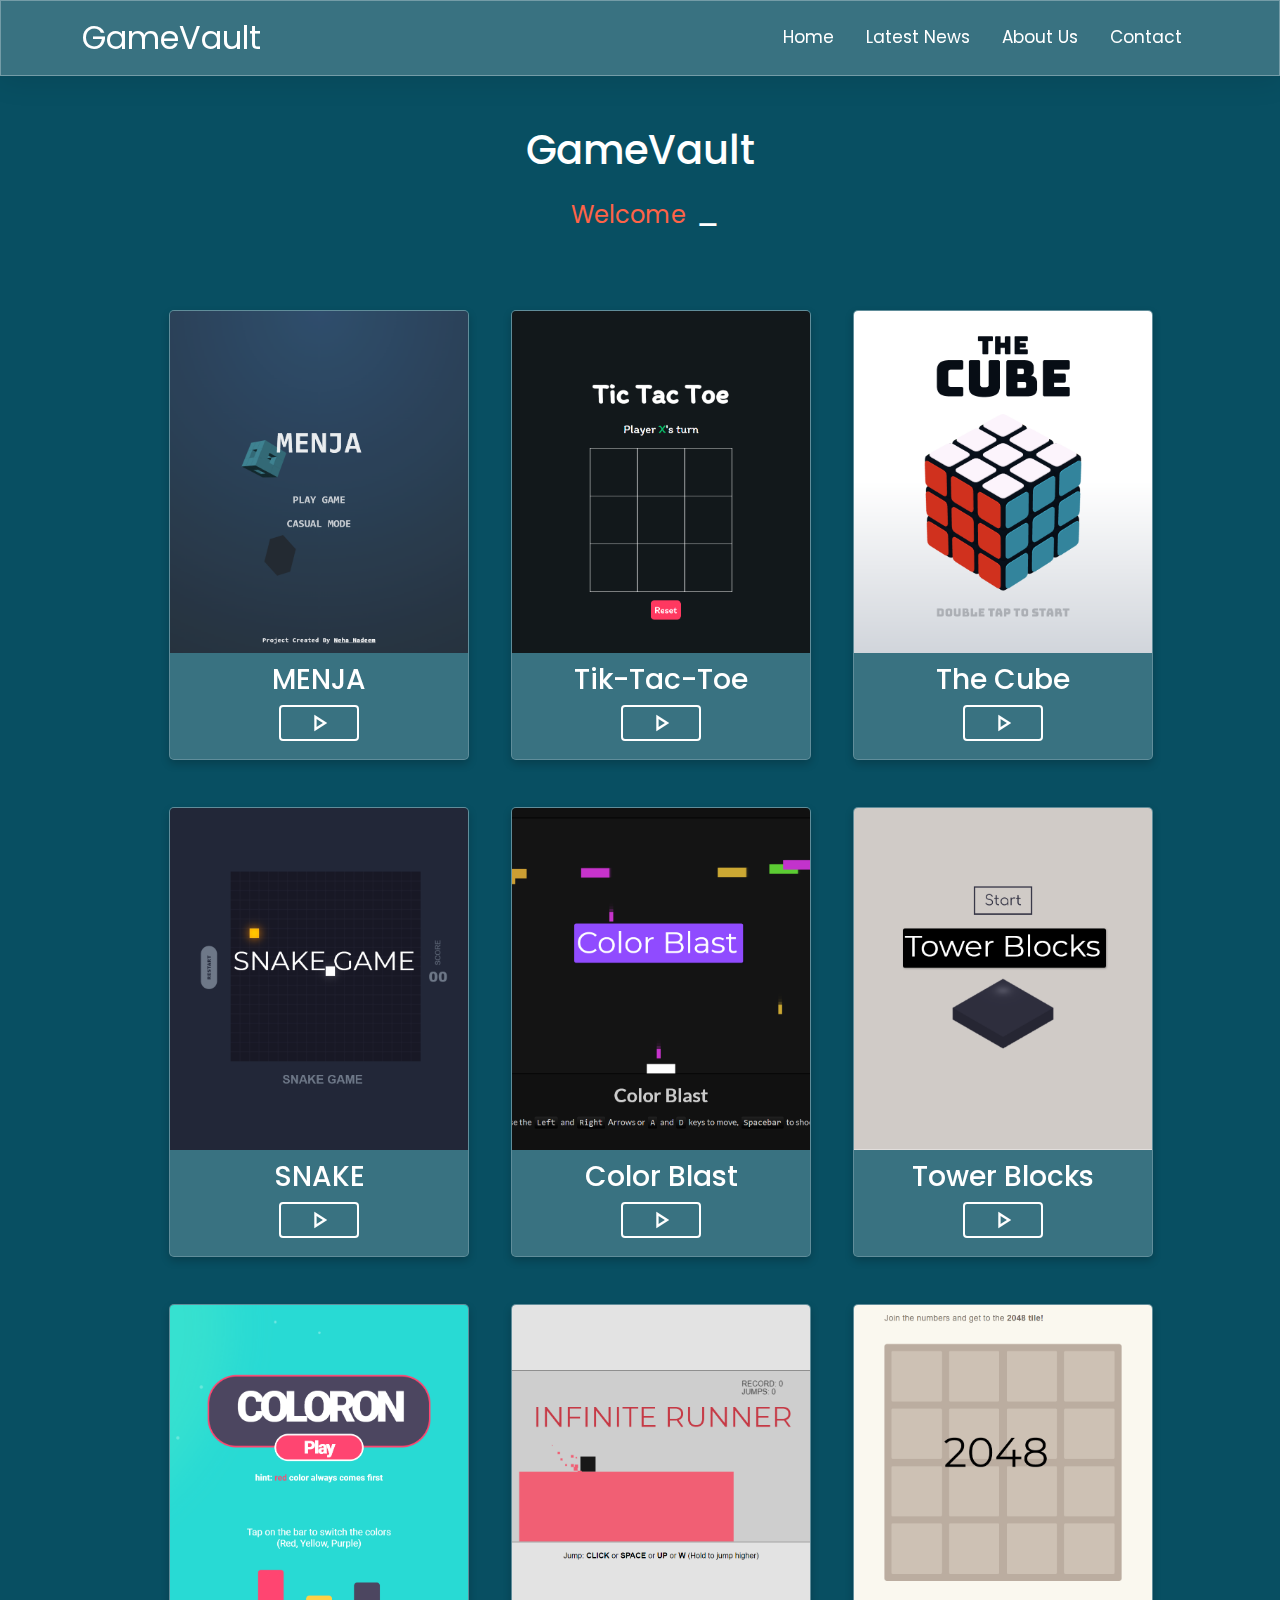
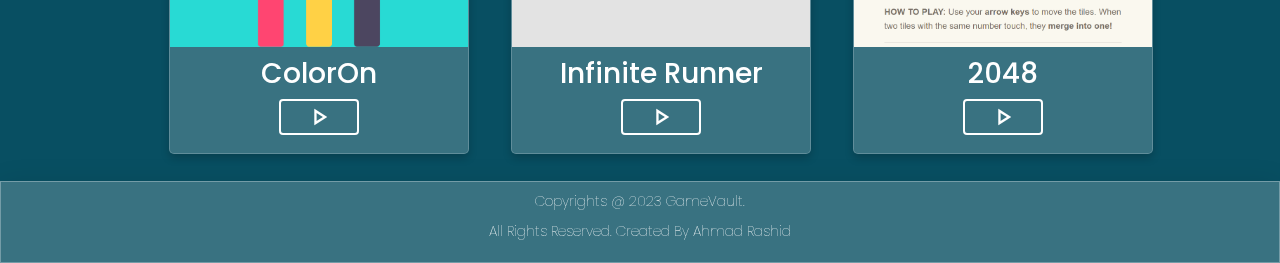
<file: index.html>
<!DOCTYPE html>
<html>

<head>
    <meta charset="UTF-8">
    <meta http-equiv="X-UA-Compatible" content="IE=edge">
    <meta name="viewport" content="width=device-width, initial-scale=1.0">
    <link href="https://cdn.jsdelivr.net/npm/bootstrap@5.2.3/dist/css/bootstrap.min.css" rel="stylesheet"
        type="text/css" />
    <script src="https://cdn.jsdelivr.net/npm/bootstrap@5.2.3/dist/js/bootstrap.min.js"
        integrity="sha384-cuYeSxntonz0PPNlHhBs68uyIAVpIIOZZ5JqeqvYYIcEL727kskC66kF92t6Xl2V"
        crossorigin="anonymous"></script>
    <link rel="stylesheet"
        href="https://fonts.googleapis.com/css2?family=Material+Symbols+Outlined:opsz,wght,FILL,GRAD@20..48,100..700,0..1,-50..200" />
    <link rel="stylesheet" href="index.css" type="text/css" />
    <link href="https://fonts.googleapis.com/css?family=Nunito:400,600,700,800&display=swap" rel="stylesheet">
    <script src="https://code.jquery.com/jquery-3.2.1.slim.min.js"
        integrity="sha384-KJ3o2DKtIkvYIK3UENzmM7KCkRr/rE9/Qpg6aAZGJwFDMVNA/GpGFF93hXpG5KkN"
        crossorigin="anonymous"></script>
    <script src="https://cdn.jsdelivr.net/npm/popper.js@1.12.9/dist/umd/popper.min.js"
        integrity="sha384-ApNbgh9B+Y1QKtv3Rn7W3mgPxhU9K/ScQsAP7hUibX39j7fakFPskvXusvfa0b4Q"
        crossorigin="anonymous"></script>
    <script src="https://cdn.jsdelivr.net/npm/bootstrap@4.0.0/dist/js/bootstrap.min.js"
        integrity="sha384-JZR6Spejh4U02d8jOt6vLEHfe/JQGiRRSQQxSfFWpi1MquVdAyjUar5+76PVCmYl"
        crossorigin="anonymous"></script>
    <title>GameVault</title>

    <!-- Styling -->

    <style>
        .nav-link:hover {
            text-shadow: 0 8px 10px #4af6ff, 0 0 20px #ffffff, 0 6px 30px #2f7f85, 0 0 40px #61b8befa, 0 0 50px #4ec8d3;


        }
    </style>
</head>

<body>

    <!-- Navbar -->

    <nav class="navbar navbar-expand-md navbar-dark" style="background: rgba(255, 255, 255, 0.2);
    box-shadow: 0 4px 30px rgba(0, 0, 0, 0.1);
    backdrop-filter: blur(5px);
    -webkit-backdrop-filter: blur(5px);
    border: 1px solid rgba(255, 255, 255, 0.3);">
        <div class="container">
            <a class="navbar-brand" href="#" style="color:#fff; font-size: 32px;">GameVault</a>
            <button class="navbar-toggler" type="button" data-toggle="collapse" data-target="#navbarNav"
                aria-controls="navbarNav" aria-expanded="false" aria-label="Toggle navigation">
                <span class="navbar-toggler-icon"></span>
            </button>
            <div class="collapse navbar-collapse" id="navbarNav">
                <ul class="navbar-nav ms-auto">
                    <li class="nav-item active">
                        <a class="nav-link mx-2" href="./index.html" style="color: #fff; font-size: 17px;">Home</a>
                    </li>
                    <li class="nav-item">
                        <a class="nav-link mx-2" href="./Latest News.html" style="color: #fff;font-size: 17px;">Latest
                            News</a>
                    </li>
                    <li class="nav-item">
                        <a class="nav-link mx-2" href="./About.html" style="color: #fff;font-size: 17px;">About Us</a>
                    </li>
                    <li class="nav-item">
                        <a class="nav-link mx-2" href="./Contact.html" style="color: #fff;font-size: 17px;">Contact</a>
                    </li>
                </ul>
            </div>
        </div>
    </nav>
    <!-- Navbar End -->
    <div class="container text-center">
        <div class="title">
            <h1 style="font-size: 2.5rem; margin-bottom: 1rem;">GameVault</h1>
            <div class='console-container' style="display: flex; justify-content: center;">
                <span id='text' style="font-size: 20px;"></span>
                <div class='console-underscore' id='console' style="font-size: 2rem;">&#95;</div>
            </div>
        </div>
        <!-- <div class="title text-center">
            <h1 style="font-size: 2.5rem; margin-bottom: 1rem;">GameVault</h1>
            <div class='console-container' style="display: flex; justify-content: center;">
                <span id='text' style="font-size: 20px;"></span>
                <div class='console-underscore' id='console' style="font-size: 2rem;">&#95;</div>
            </div>
        </div> -->
        <!-- <div class="game-library text-center align-items-center">
            <div class="row justify-content-center">
                <div class="col-md-4">
                    <div class="game-card action text-center">
                        <img src="./images/MENJA.png" alt="Game 1" />
                        <div class="game-info">
                            <h3>MENJA</h3>
                            <Link to="menja">
                            <button id="gbtn" class="material-symbols-outlined">
                                play_arrow
                            </button>
                            </Link>
                        </div>
                    </div>
                </div>

                <div class="col-md-4">
                    <div class="game-card action text-center">
                        <img src="./images/Tic-Tac-Toe.png" alt="Game 2" />
                        <div class="game-info">
                            <h3>Tik-Tac-Toe</h3>
                            <Link to="tictactoe">
                            <button id="gbtn" class="material-symbols-outlined">
                                play_arrow
                            </button>
                            </Link>
                        </div>
                    </div>
                </div>

                <div class="col-md-4">
                    <div class="game-card action text-center">
                        <img src="./images/cube.png" alt="Game 3" />
                        <div class="game-info">
                            <h3>The Cube</h3>
                            <Link to="thecube">
                            <button id="gbtn" class="material-symbols-outlined">
                                play_arrow
                            </button>
                            </Link>
                        </div>
                    </div>
                </div>
            </div>

            <div class="row justify-content-center">
                <div class="col-md-4">
                    <div class="game-card action text-center">
                        <img src="./images/Snake-Game.png" alt="Game 4" />
                        <div class="game-info">
                            <h3>SNAKE</h3>
                            <Link to="snake">
                            <button id="gbtn" class="material-symbols-outlined">
                                play_arrow
                            </button>
                            </Link>
                        </div>
                    </div>
                </div> -->
        <div class="game-library">
            <div class="row justify-content-center">
                <div class="col-sm-6 col-md-4 col-lg-3">
                    <div class="game-card action">
                        <img src="./images/MENJA.png" alt="Game 1" />
                        <div class="game-info">
                            <h3>MENJA</h3>

                            <button onclick="window.location.href='./menja/main.html'" id="gbtn"
                                class="material-symbols-outlined">
                                play_arrow
                            </button>

                        </div>
                    </div>
                </div>

                <div class="col-sm-6 col-md-4 col-lg-3">
                    <div class="game-card action">
                        <img src="./images/Tic-Tac-Toe.png" alt="Game 2" />
                        <div class="game-info">
                            <h3>Tik-Tac-Toe</h3>

                            <button onclick="window.location.href='./Tik-Tac-Toe/index.html'" id="gbtn"
                                class="material-symbols-outlined">
                                play_arrow
                            </button>

                        </div>
                    </div>
                </div>

                <div class="col-sm-6 col-md-4 col-lg-3">
                    <div class="game-card action">
                        <img src="./images/cube.png" alt="Game 3" />
                        <div class="game-info">
                            <h3>The Cube</h3>

                            <button onclick="window.location.href='./the-cube/index.html'" id="gbtn"
                                class="material-symbols-outlined">
                                play_arrow
                            </button>

                        </div>
                    </div>
                </div>
            </div>

            <div class="row justify-content-center">
                <div class="col-sm-6 col-md-4 col-lg-3">
                    <div class="game-card action">
                        <img src="./images/Snake-Game.png" alt="Game 4" />
                        <div class="game-info">
                            <h3>SNAKE</h3>

                            <button onclick="window.location.href='./Snake Game/main.html'" id="gbtn"
                                class="material-symbols-outlined">
                                play_arrow
                            </button>

                        </div>
                    </div>
                </div>

                <div class="col-sm-6 col-md-4 col-lg-3">
                    <div class="game-card action text-center">
                        <img src="./images/Color-Blast.png" alt="Game 5" />
                        <div class="game-info">
                            <h3>Color Blast</h3>
                            <button onclick="window.location.href='./Color Blast/main.html'" id="gbtn"
                                class="material-symbols-outlined">
                                play_arrow
                            </button>
                        </div>
                    </div>
                </div>

                <div class="col-sm-6 col-md-4 col-lg-3">
                    <div class="game-card action text-center">
                        <img src="./images/Tower-Blocks.png" alt="Game 6" />
                        <div class="game-info">
                            <h3>Tower Blocks</h3>

                            <button onclick="window.location.href='./Tower Blocks/index.html'" id="gbtn"
                                class="material-symbols-outlined">
                                play_arrow
                            </button>

                        </div>
                    </div>
                </div>
            </div>

            <div class="row justify-content-center">
                <div class="col-sm-6 col-md-4 col-lg-3">
                    <div class="game-card action">
                        <img src="./images/COLORON-GAME.png" alt="Game 7" />
                        <div class="game-info">
                            <h3>ColorOn</h3>
                            <button onclick="window.location.href='./Color-Game/index.html'" id="gbtn"
                                class="material-symbols-outlined">
                                play_arrow
                            </button>
                        </div>
                    </div>
                </div>

                <div class="col-sm-6 col-md-4 col-lg-3">
                    <div class="game-card action">
                        <img src="./images/Infinite-Runner-game.png" alt="Game 8" />
                        <div class="game-info">
                            <h3>Infinite Runner</h3>
                            <button onclick="window.location.href='./Infinite-Runner/index.html'" id="gbtn"
                                class="material-symbols-outlined">
                                play_arrow
                            </button>
                        </div>
                    </div>
                </div>

                <div class="col-sm-6 col-md-4 col-lg-3">
                    <div class="game-card action text-center">
                        <img src="./images/2048-game.png" alt="Game 1" />
                        <div class="game-info">
                            <h3>2048</h3>
                            <button onclick="window.location.href='./2048/index.html'" id="gbtn"
                                class="material-symbols-outlined">
                                play_arrow
                            </button>
                        </div>
                    </div>
                </div>
            </div>
        </div>
    </div>


    <!-- <div class="login-popup">
        <div class="box">
            <div class="img-area">
                <div class="img">
                </div>
                <h1>Your Logo</h1>
            </div>
            <div class="form">
                <div class="close">&times;</div>
                <h1>Log In</h1>
                <form>
                    <div class="form-group">
                        <input type="text" placeholder="Email" class="form-control">
                    </div>
                    <div class="form-group">
                        <input type="password" placeholder="Password" class="form-control">
                    </div>
                    <!-- <div class="form-group">
                         <label><input type="checkbox">
                             Remember Me
                         </label>
                     </div>
                    <button type="button" class="btn">Log In</button>
                </form>

            </div>
        </div>
    </div> -->

    <div class="login-popup">
        <div class="box">
            <div class="cont">
                <div id="close"><button style="padding: 10px 15px;color: #fff;font-size: 28px;">&times;</button></div>
                <div class="form sign-in">
                    <h2>Sign In</h2>
                    <form method="post" action="form.php">
                        <label>
                            <span>Email Address</span>
                            <input type="email" name="email" required>
                        </label>
                        <label>
                            <span>Password</span>
                            <input type="password" name="password" required>
                        </label>
                        <button class="submit" type="submit" name="sign-in" id="button" style="margin-top: 20px;">Sign
                            In</button>
                    </form>
                    <p class="forgot-pass">Forgot Password ?</p>

                    <div class="social-media">
                        <ul>
                            <li><img src="images/facebook.png"></li>
                            <li><img src="images/twitter.png"></li>
                            <li><img src="images/linkedin.png"></li>
                            <!-- <li><img src="images/instagram.png"></li> -->
                        </ul>
                    </div>
                </div>

                <div class="sub-cont">
                    <div class="img">
                        <div class="img-text m-up">
                            <h2>New here?</h2>
                            <p>Sign up to explore a vast collection of gaming experiences!</p>
                        </div>
                        <div class="img-text m-in">
                            <h2>One of us?</h2>
                            <p>If you already has an account, just sign in. We've missed you!</p>
                        </div>
                        <div class="img-btn">
                            <span class="m-up">Sign Up</span>
                            <span class="m-in">Sign In</span>
                        </div>
                    </div>
                    <div class="form sign-up">
                        <h2>Sign Up</h2>
                        <form action="form.php" method="post">
                            <label>
                                <span>Name</span>
                                <input type="text" name="name">
                            </label>
                            <label>
                                <span>Email</span>
                                <input type="email" name="email">
                            </label>
                            <label>
                                <span>Password</span>
                                <input type="password" name="password">
                            </label>
                            <label>
                                <span>Confirm Password</span>
                                <input type="password" name="confirm_password">
                            </label>
                            <button type="submit" class="submit" name="sign-up" id="button"
                                style="margin-top: 20px;">Sign Up Now</button>
                        </form>
                    </div>
                </div>
            </div>
        </div>
    </div>


    <!-- Footer  -->


    <div class="text-center" style="color:#fff; font-size: 14px ; background: rgba(255, 255, 255, 0.2);
        box-shadow: 0 4px 30px rgba(0, 0, 0, 0.1); backdrop-filter: blur(5px); -webkit-backdrop-filter: blur(5px);
        border: 1px solid rgba(255, 255, 255, 0.3); line-height:30px;font-weight:lighter">
        <p class="mt-1">Copyrights @ 2023 GameVault.<br /> All Rights Reserved. Created By Ahmad Rashid
        </p>
    </div>

    <!-- <div class="cont">
        <div class="form sign-in">
            <h2>Sign In</h2>
            <label>
                <span>Email Address</span>
                <input type="email" name="email">
            </label>
            <label>
                <span>Password</span>
                <input type="password" name="password">
            </label>
            <button class="submit" type="button">Sign In</button>
            <p class="forgot-pass">Forgot Password ?</p>

            <div class="social-media">
                <ul>
                    <li><img src="images/facebook.png"></li>
                    <li><img src="images/twitter.png"></li>
                    <li><img src="images/linkedin.png"></li>
                    <li><img src="images/instagram.png"></li>
                </ul>
            </div>
        </div>

        <div class="sub-cont">
            <div class="img">
                <div class="img-text m-up">
                    <h2>New here?</h2>
                    <p>Sign up and discover great amount of new opportunities!</p>
                </div>
                <div class="img-text m-in">
                    <h2>One of us?</h2>
                    <p>If you already has an account, just sign in. We've missed you!</p>
                </div>
                <div class="img-btn">
                    <span class="m-up">Sign Up</span>
                    <span class="m-in">Sign In</span>
                </div>
            </div>
            <div class="form sign-up">
                <h2>Sign Up</h2>
                <label>
                    <span>Name</span>
                    <input type="text">
                </label>
                <label>
                    <span>Email</span>
                    <input type="email">
                </label>
                <label>
                    <span>Password</span>
                    <input type="password">
                </label>
                <label>
                    <span>Confirm Password</span>
                    <input type="password">
                </label>
                <button type="button" class="submit">Sign Up Now</button>
            </div>
        </div>
    </div> -->



</body>


<script>

    // function([string1, string2],target id,[color1,color2])    
    consoleText(['Welcome To GameVault', 'Where Gamers Unite', 'Explore the Boundless World of Gaming.'], 'text', ['tomato', 'white', 'lightblue']);

    function consoleText(words, id, colors) {
        if (colors === undefined) colors = ['#fff'];
        var visible = true;
        var con = document.getElementById('console');
        var letterCount = 1;
        var x = 1;
        var waiting = false;
        var target = document.getElementById(id)
        target.setAttribute('style', 'color:' + colors[0])
        window.setInterval(function () {

            if (letterCount === 0 && waiting === false) {
                waiting = true;
                target.innerHTML = words[0].substring(0, letterCount)
                window.setTimeout(function () {
                    var usedColor = colors.shift();
                    colors.push(usedColor);
                    var usedWord = words.shift();
                    words.push(usedWord);
                    x = 1;
                    target.setAttribute('style', 'color:' + colors[0])
                    letterCount += x;
                    waiting = false;
                }, 1000)
            } else if (letterCount === words[0].length + 1 && waiting === false) {
                waiting = true;
                window.setTimeout(function () {
                    x = -1;
                    letterCount += x;
                    waiting = false;
                }, 1000)
            } else if (waiting === false) {
                target.innerHTML = words[0].substring(0, letterCount)
                letterCount += x;
            }
        }, 120)
        window.setInterval(function () {
            if (visible === true) {
                con.className = 'console-underscore hidden'
                visible = false;

            } else {
                con.className = 'console-underscore'

                visible = true;
            }
        }, 400)
    }


    // Form Code 

    const loginPopup = document.querySelector(".login-popup");
    const close = document.querySelector("#close");


    window.addEventListener("load", function () {

        showPopup();
        // setTimeout(function(){
        //   loginPopup.classList.add("show");
        // },5000)

    })

    function showPopup() {
        const timeLimit = 1 // seconds;
        let i = 0;
        const timer = setInterval(function () {
            i++;
            if (i == timeLimit) {
                clearInterval(timer);
                loginPopup.classList.add("show");
            }
            console.log(i)
        }, 1000);
    }


    close.addEventListener("click", function () {
        loginPopup.classList.remove("show");
    })

</script>

<script type="text/javascript" src="script.js"></script>

</html>
</file>
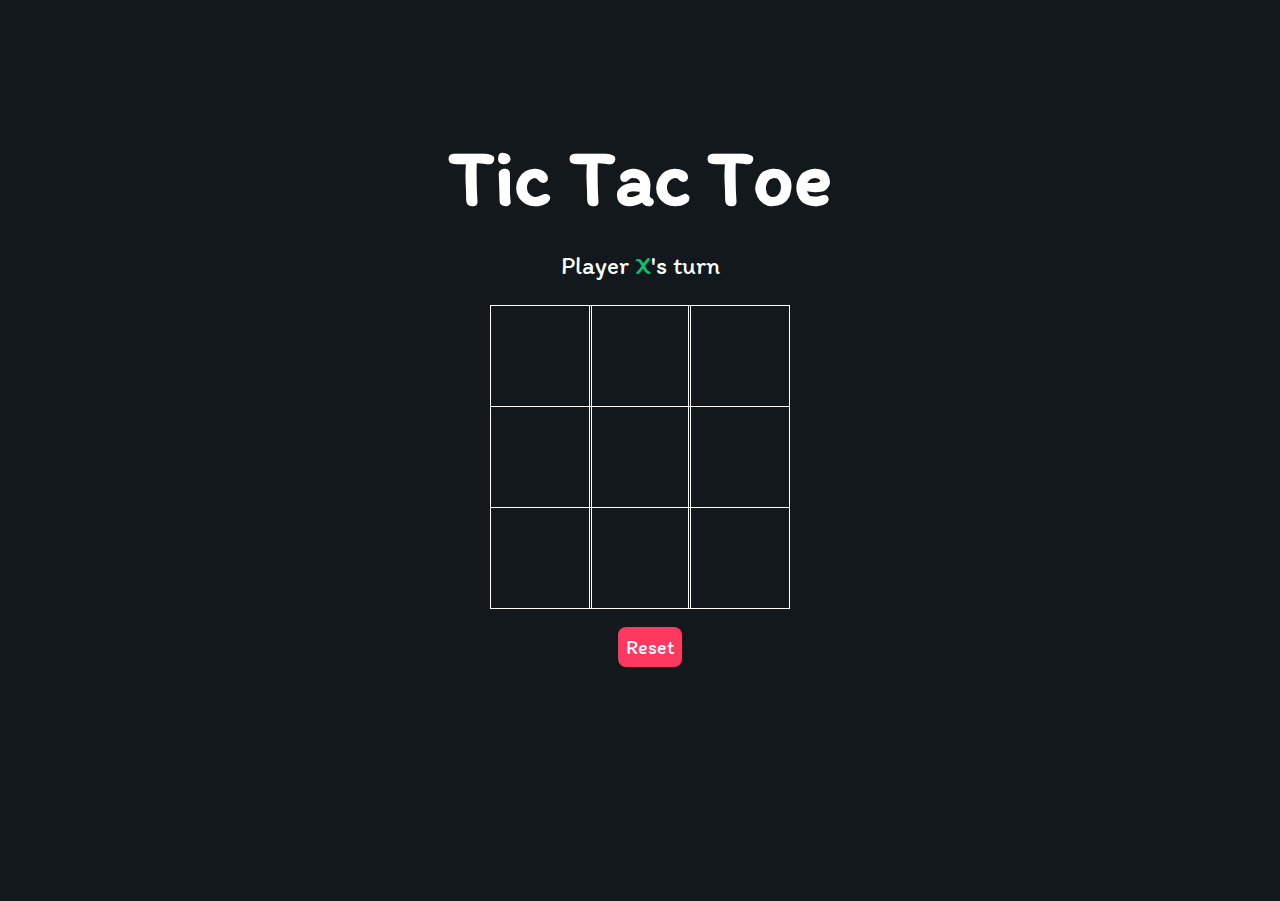
<file: Tik-Tac-Toe/index.html>
<html lang="en">
<head>
    <meta charset="UTF-8">
    <meta http-equiv="X-UA-Compatible" content="IE=edge">
    <meta name="viewport" content="width=device-width, initial-scale=1.0">
    <link rel="stylesheet" href="style.css">
    <link rel="preconnect" href="https://fonts.gstatic.com">
    <link href="https://fonts.googleapis.com/css2?family=Itim&display=swap" rel="stylesheet">
    <script src="./index.js"></script>
    <title>Tic-Tac-Toe</title>
</head>
<body>
    <main class="background">
        <section class="title">
            <h1>Tic Tac Toe</h1>
        </section>
        <section class="display">
            Player <span class="display-player playerX">X</span>'s turn
        </section>
        <section class="container">
            <div class="tile"></div>
            <div class="tile"></div>
            <div class="tile"></div>
            <div class="tile"></div>
            <div class="tile"></div>
            <div class="tile"></div>
            <div class="tile"></div>
            <div class="tile"></div>
            <div class="tile"></div>
        </section>
        <section class="display announcer hide"></section>
        <section class="controls">
            <button id="reset">Reset</button>
        </section>
    </main>
</body>
</html>
</file>
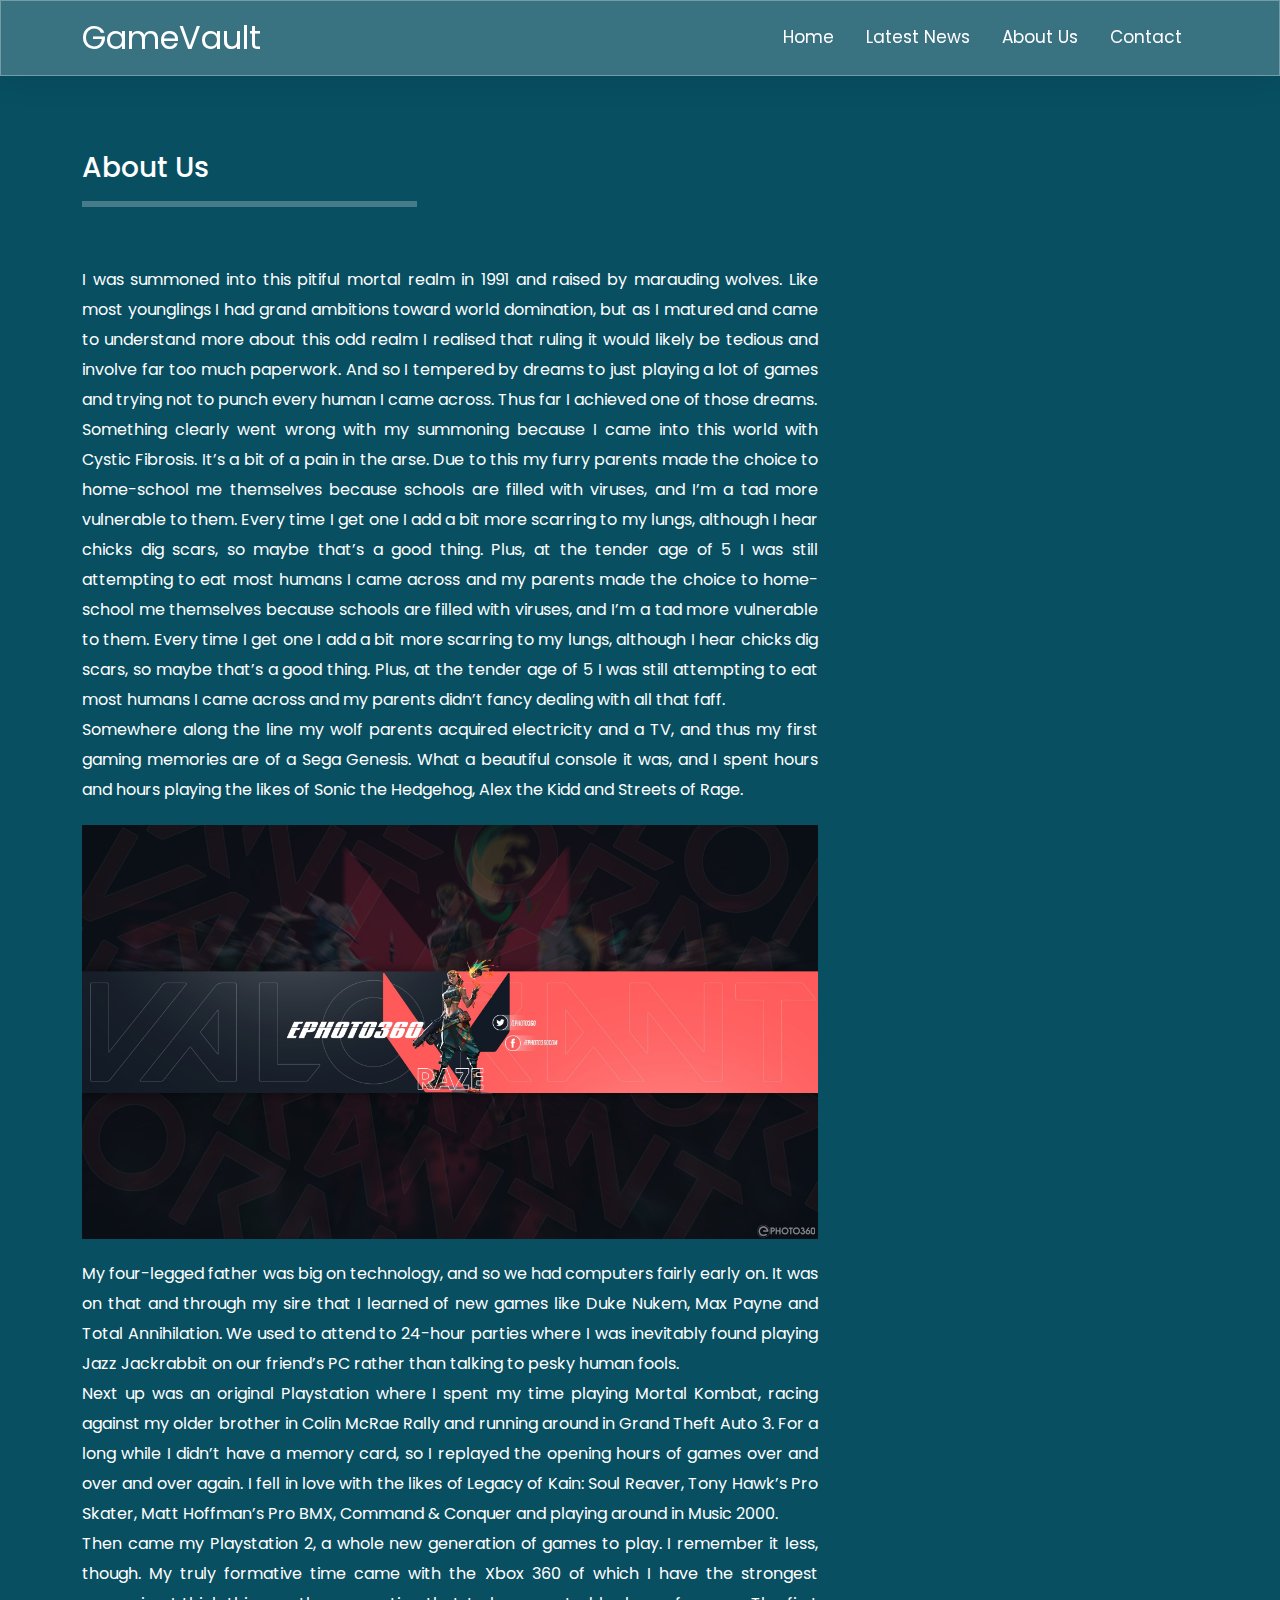
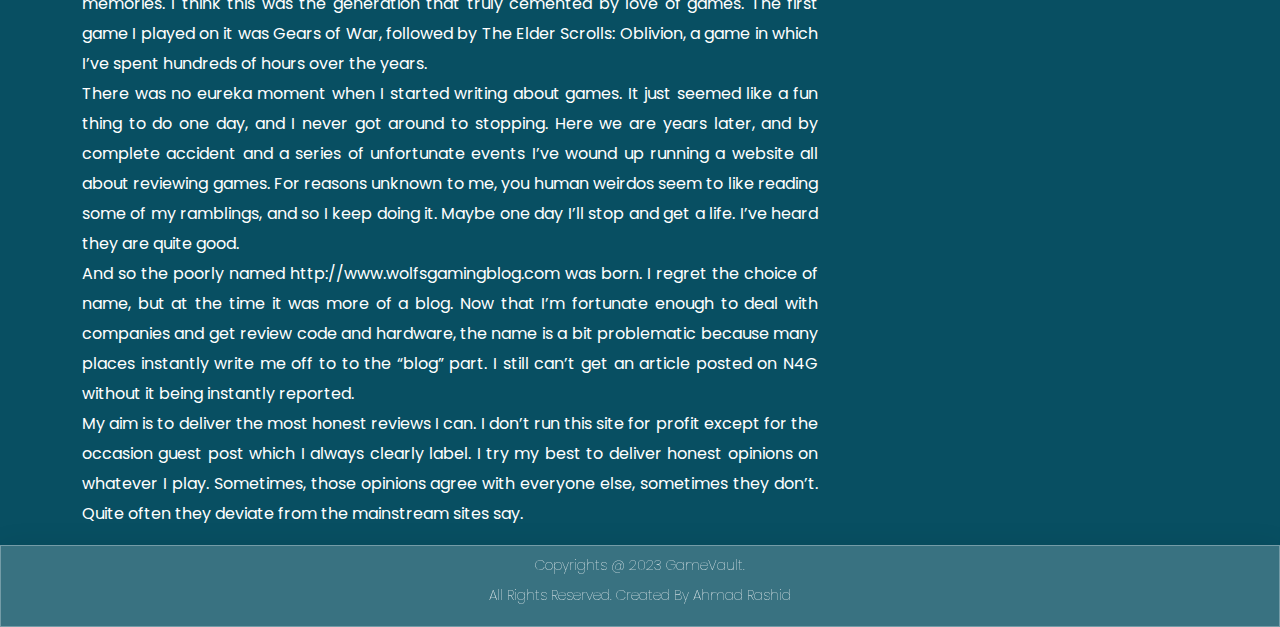
<file: About.html>
<!DOCTYPE html>
<html lang="en">

<head>
    <meta charset="UTF-8">
    <meta http-equiv="X-UA-Compatible" content="IE=edge">
    <meta name="viewport" content="width=device-width, initial-scale=1.0">
    <link href="https://cdn.jsdelivr.net/npm/bootstrap@5.2.3/dist/css/bootstrap.min.css" rel="stylesheet"
        type="text/css" />
    <script src="https://cdn.jsdelivr.net/npm/bootstrap@5.2.3/dist/js/bootstrap.min.js"
        integrity="sha384-cuYeSxntonz0PPNlHhBs68uyIAVpIIOZZ5JqeqvYYIcEL727kskC66kF92t6Xl2V"
        crossorigin="anonymous"></script>
    <link rel="stylesheet"
        href="https://fonts.googleapis.com/css2?family=Material+Symbols+Outlined:opsz,wght,FILL,GRAD@20..48,100..700,0..1,-50..200" />
    <link rel="stylesheet" href="index.css" type="text/css" />
    <link href="https://fonts.googleapis.com/css?family=Nunito:400,600,700,800&display=swap" rel="stylesheet">

    <script src="https://code.jquery.com/jquery-3.2.1.slim.min.js"
        integrity="sha384-KJ3o2DKtIkvYIK3UENzmM7KCkRr/rE9/Qpg6aAZGJwFDMVNA/GpGFF93hXpG5KkN"
        crossorigin="anonymous"></script>
    <script src="https://cdn.jsdelivr.net/npm/popper.js@1.12.9/dist/umd/popper.min.js"
        integrity="sha384-ApNbgh9B+Y1QKtv3Rn7W3mgPxhU9K/ScQsAP7hUibX39j7fakFPskvXusvfa0b4Q"
        crossorigin="anonymous"></script>
    <script src="https://cdn.jsdelivr.net/npm/bootstrap@4.0.0/dist/js/bootstrap.min.js"
        integrity="sha384-JZR6Spejh4U02d8jOt6vLEHfe/JQGiRRSQQxSfFWpi1MquVdAyjUar5+76PVCmYl"
        crossorigin="anonymous"></script>
    <title>About Us</title>
</head>
<style>
    body {
        background-color: rgba(8, 79, 98);
        font-family: 'Poppins', sans-serif;
    }

    .title {

        padding-top: 25px;
        color: white;
    }

    .post p {
        text-align: justify;
        color: #fff;
        line-height: 30px;
    }
</style>

<body>
    <!-- Navbar -->

    <nav class="navbar navbar-expand-md navbar-dark" style="background: rgba(255, 255, 255, 0.2);
    box-shadow: 0 4px 30px rgba(0, 0, 0, 0.1);
    backdrop-filter: blur(5px);
    -webkit-backdrop-filter: blur(5px);
    border: 1px solid rgba(255, 255, 255, 0.3);">
        <div class="container">
            <a class="navbar-brand" href="#" style="color:#fff; font-size: 32px;">GameVault</a>
            <button class="navbar-toggler" type="button" data-toggle="collapse" data-target="#navbarNav"
                aria-controls="navbarNav" aria-expanded="false" aria-label="Toggle navigation">
                <span class="navbar-toggler-icon"></span>
            </button>
            <div class="collapse navbar-collapse" id="navbarNav">
                <ul class="navbar-nav ms-auto">
                    <li class="nav-item active">
                        <a class="nav-link mx-2" href="./index.html" style="color: #fff; font-size: 17px;">Home</a>
                    </li>
                    <li class="nav-item">
                        <a class="nav-link mx-2" href="./Latest News.html" style="color: #fff;font-size: 17px;">Latest
                            News</a>
                    </li>
                    <li class="nav-item">
                        <a class="nav-link mx-2" href="./About.html" style="color: #fff;font-size: 17px;">About Us</a>
                    </li>
                    <li class="nav-item">
                        <a class="nav-link mx-2" href="./Contact.html" style="color: #fff;font-size: 17px;">Contact</a>
                    </li>
                </ul>
            </div>
        </div>
    </nav>
    <!-- Navbar End -->

    <div>
        <div class="container">
            <div class="title">
              <h3>About Us</h3>
              <hr
                style="color: #fff; border: 3px solid white; width: 30%"
              />
            </div>
            <div class="row">
              <div class="col-md-12 col-lg-8">
                <div class="mt-2 post_content">
                  <div class="mt-2 post">
                    <p>
                      I was summoned into this pitiful mortal realm in 1991 and
                      raised by marauding wolves. Like most younglings I had grand
                      ambitions toward world domination, but as I matured and came
                      to understand more about this odd realm I realised that ruling
                      it would likely be tedious and involve far too much paperwork.
                      And so I tempered by dreams to just playing a lot of games and
                      trying not to punch every human I came across. Thus far I
                      achieved one of those dreams.
                      <br />
                      Something clearly went wrong with my summoning because I came
                      into this world with Cystic Fibrosis. It’s a bit of a pain in
                      the arse. Due to this my furry parents made the choice to
                      home-school me themselves because schools are filled with
                      viruses, and I’m a tad more vulnerable to them. Every time I
                      get one I add a bit more scarring to my lungs, although I hear
                      chicks dig scars, so maybe that’s a good thing. Plus, at the
                      tender age of 5 I was still attempting to eat most humans I
                      came across and my parents made the choice to home-school me
                      themselves because schools are filled with viruses, and I’m a
                      tad more vulnerable to them. Every time I get one I add a bit
                      more scarring to my lungs, although I hear chicks dig scars,
                      so maybe that’s a good thing. Plus, at the tender age of 5 I
                      was still attempting to eat most humans I came across and my
                      parents didn’t fancy dealing with all that faff.
                      <br />
                      Somewhere along the line my wolf parents acquired electricity
                      and a TV, and thus my first gaming memories are of a Sega
                      Genesis. What a beautiful console it was, and I spent hours
                      and hours playing the likes of Sonic the Hedgehog, Alex the
                      Kidd and Streets of Rage.
                      <br />
                      <img
                        src="./images/about.jpg"
                        width="930"
                        style="max-width: 100%; margin: 20px 0"
                        alt="about-img 1"
                        class="img-fluid"
                      />
                      My four-legged father was big on technology, and so we had
                      computers fairly early on. It was on that and through my sire
                      that I learned of new games like Duke Nukem, Max Payne and
                      Total Annihilation. We used to attend to 24-hour parties where
                      I was inevitably found playing Jazz Jackrabbit on our friend’s
                      PC rather than talking to pesky human fools.
                      <br />
                      Next up was an original Playstation where I spent my time
                      playing Mortal Kombat, racing against my older brother in
                      Colin McRae Rally and running around in Grand Theft Auto 3.
                      For a long while I didn’t have a memory card, so I replayed
                      the opening hours of games over and over and over again. I
                      fell in love with the likes of Legacy of Kain: Soul Reaver,
                      Tony Hawk’s Pro Skater, Matt Hoffman’s Pro BMX, Command &
                      Conquer and playing around in Music 2000.
                      <br />
                      Then came my Playstation 2, a whole new generation of games to
                      play. I remember it less, though. My truly formative time came
                      with the Xbox 360 of which I have the strongest memories. I
                      think this was the generation that truly cemented by love of
                      games. The first game I played on it was Gears of War,
                      followed by The Elder Scrolls: Oblivion, a game in which I’ve
                      spent hundreds of hours over the years.
                      <br />
                      There was no eureka moment when I started writing about games.
                      It just seemed like a fun thing to do one day, and I never got
                      around to stopping. Here we are years later, and by complete
                      accident and a series of unfortunate events I’ve wound up
                      running a website all about reviewing games. For reasons
                      unknown to me, you human weirdos seem to like reading some of
                      my ramblings, and so I keep doing it. Maybe one day I’ll stop
                      and get a life. I’ve heard they are quite good.
                      <br />
                      And so the poorly named http://www.wolfsgamingblog.com was
                      born. I regret the choice of name, but at the time it was more
                      of a blog. Now that I’m fortunate enough to deal with
                      companies and get review code and hardware, the name is a bit
                      problematic because many places instantly write me off to to
                      the “blog” part. I still can’t get an article posted on N4G
                      without it being instantly reported.
                      <br />
                      My aim is to deliver the most honest reviews I can. I don’t
                      run this site for profit except for the occasion guest post
                      which I always clearly label. I try my best to deliver honest
                      opinions on whatever I play. Sometimes, those opinions agree
                      with everyone else, sometimes they don’t. Quite often they
                      deviate from the mainstream sites say.
                      <br />
                    </p>
                  </div>
                </div>
              </div>
            </div>
          </div>

    </div>

    <!-- footer  -->
    <div class="text-center" style="color:#fff; font-size: 14px ; background: rgba(255, 255, 255, 0.2);
        box-shadow: 0 4px 30px rgba(0, 0, 0, 0.1); backdrop-filter: blur(5px); -webkit-backdrop-filter: blur(5px);
        border: 1px solid rgba(255, 255, 255, 0.3); line-height:30px;font-weight:lighter">
        <p class="mt-1">Copyrights @ 2023 GameVault.<br /> All Rights Reserved. Created By Ahmad Rashid
        </p>
    </div>

</body>

</html>
</file>
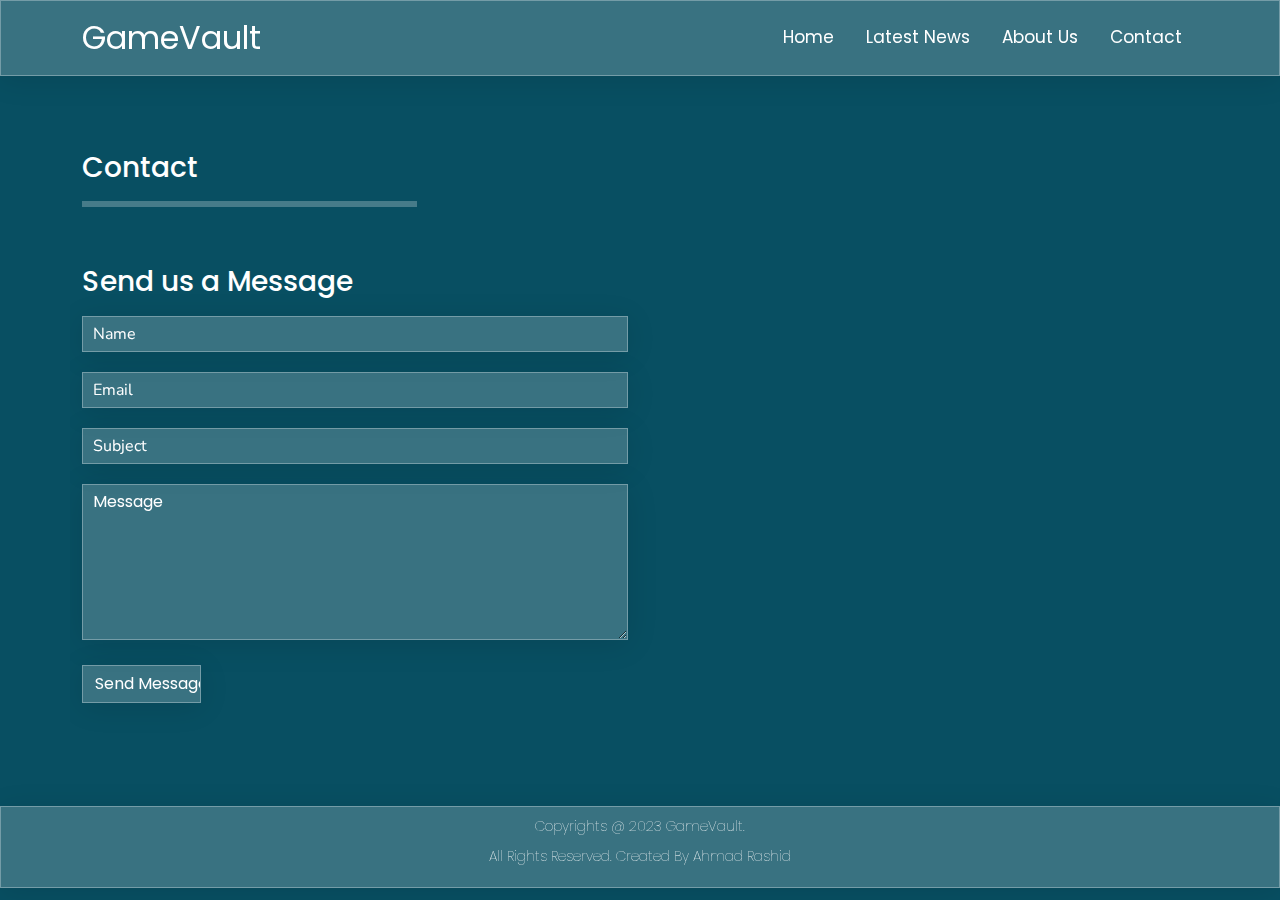
<file: Contact.html>
<!DOCTYPE html>
<html lang="en">

<head>
    <meta charset="UTF-8">
    <meta http-equiv="X-UA-Compatible" content="IE=edge">
    <meta name="viewport" content="width=device-width, initial-scale=1.0">
    <link href="https://cdn.jsdelivr.net/npm/bootstrap@5.2.3/dist/css/bootstrap.min.css" rel="stylesheet"
        type="text/css" />
    <script src="https://cdn.jsdelivr.net/npm/bootstrap@5.2.3/dist/js/bootstrap.min.js"
        integrity="sha384-cuYeSxntonz0PPNlHhBs68uyIAVpIIOZZ5JqeqvYYIcEL727kskC66kF92t6Xl2V"
        crossorigin="anonymous"></script>
    <link rel="stylesheet"
        href="https://fonts.googleapis.com/css2?family=Material+Symbols+Outlined:opsz,wght,FILL,GRAD@20..48,100..700,0..1,-50..200" />
    <link rel="stylesheet" href="index.css" type="text/css" />
    <link href="https://fonts.googleapis.com/css?family=Nunito:400,600,700,800&display=swap" rel="stylesheet">
    <link href='https://fonts.googleapis.com/css?family=Roboto:400,100,300,700' rel='stylesheet' type='text/css'>

    <!-- <link rel="stylesheet" href="https://stackpath.bootstrapcdn.com/font-awesome/4.7.0/css/font-awesome.min.css"> -->

    <!-- <link rel="stylesheet" href="css/style.css"> -->
    <script src="https://code.jquery.com/jquery-3.2.1.slim.min.js"
        integrity="sha384-KJ3o2DKtIkvYIK3UENzmM7KCkRr/rE9/Qpg6aAZGJwFDMVNA/GpGFF93hXpG5KkN"
        crossorigin="anonymous"></script>
    <script src="https://cdn.jsdelivr.net/npm/popper.js@1.12.9/dist/umd/popper.min.js"
        integrity="sha384-ApNbgh9B+Y1QKtv3Rn7W3mgPxhU9K/ScQsAP7hUibX39j7fakFPskvXusvfa0b4Q"
        crossorigin="anonymous"></script>
    <script src="https://cdn.jsdelivr.net/npm/bootstrap@4.0.0/dist/js/bootstrap.min.js"
        integrity="sha384-JZR6Spejh4U02d8jOt6vLEHfe/JQGiRRSQQxSfFWpi1MquVdAyjUar5+76PVCmYl"
        crossorigin="anonymous"></script>
    <link rel="stylesheet" href="./contact.css" type="text/css" />
    <title>Contact</title>

    <style>
        body {
            background-color: rgba(8, 79, 98);
            font-family: 'Poppins', sans-serif;
        }

        .title {

            padding-top: 25px;
            color: white;
        }

        .post p {
            text-align: justify;
            color: #fff;
            line-height: 30px;
        }

        input::-webkit-input-placeholder {
            color: #fff;
        }
    </style>
</head>

<body>

    <!-- Navbar -->

    <nav class="navbar navbar-expand-md navbar-dark" style="background: rgba(255, 255, 255, 0.2);
    box-shadow: 0 4px 30px rgba(0, 0, 0, 0.1);
    backdrop-filter: blur(5px);
    -webkit-backdrop-filter: blur(5px);
    border: 1px solid rgba(255, 255, 255, 0.3);">
        <div class="container">
            <a class="navbar-brand" href="#" style="color:#fff; font-size: 32px;">GameVault</a>
            <button class="navbar-toggler" type="button" data-toggle="collapse" data-target="#navbarNav"
                aria-controls="navbarNav" aria-expanded="false" aria-label="Toggle navigation">
                <span class="navbar-toggler-icon"></span>
            </button>
            <div class="collapse navbar-collapse" id="navbarNav">
                <ul class="navbar-nav ms-auto">
                    <li class="nav-item active">
                        <a class="nav-link mx-2" href="./index.html" style="color: #fff; font-size: 17px;">Home</a>
                    </li>
                    <li class="nav-item">
                        <a class="nav-link mx-2" href="./Latest News.html" style="color: #fff;font-size: 17px;">Latest
                            News</a>
                    </li>
                    <li class="nav-item">
                        <a class="nav-link mx-2" href="./About.html" style="color: #fff;font-size: 17px;">About Us</a>
                    </li>
                    <li class="nav-item">
                        <a class="nav-link mx-2" href="./Contact.html" style="color: #fff;font-size: 17px;">Contact</a>
                    </li>
                </ul>
            </div>
        </div>
    </nav>
    <!-- Navbar End -->


    <div>
        <div class="container">
            <div class="title">
                <h3 style="color:#fff;">Contact</h3>
                <hr style="color:#fff; border: 3px solid white;width: 30%;">
            </div>
            <div class="row">
                <div class="col-md-8">
                    <div class="post_content">
                        <div class="post">
                            <section class="my-2">
                                <div class="wrapper">
                                    <div class="row">
                                        <div class="col-md-9">
                                            <div class="contact-wrap" style="color: #fff">
                                                <h3 class="mb-2">Send us a Message</h3>
                                                <!-- <div id="form-message-warning" class="mb-4"></div> */ -->
                                                <form>
                                                    <div class="row">
                                                        <div class="col-md-12">
                                                            <div class="form-group">
                                                                <input type="text" class="form-control" name="name"
                                                                    id="name" placeholder="Name" required />
                                                            </div>
                                                        </div>
                                                        <div class="col-md-12">
                                                            <div class="form-group">
                                                                <input type="email" class="form-control" name="email"
                                                                    id="email" placeholder="Email" required />
                                                            </div>
                                                        </div>
                                                        <div class="col-md-12">
                                                            <div class="form-group">
                                                                <input type="text" class="form-control" name="subject"
                                                                    id="subject" placeholder="Subject" required />
                                                            </div>
                                                        </div>
                                                        <div class="col-md-12">
                                                            <div class="form-group">
                                                                <textarea name="message" class="form-control"
                                                                    id="message" cols="22" rows="6"
                                                                    placeholder="Message" required></textarea>
                                                            </div>
                                                        </div>
                                                        <div class="col-md-3">
                                                            <div class="form-group">
                                                                <input type="submit" value="Send Message" class="btn" />
                                                                <div class="submitting"></div>
                                                            </div>
                                                        </div>
                                                    </div>
                                                </form>
                                            </div>
                                        </div>
                                    </div>
                                </div>
                            </section>
                        </div>
                    </div>
                </div>

            </div>
        </div>

    </div>

    <!-- footer  -->
    <div class="text-center" style="color:#fff; font-size: 14px ; background: rgba(255, 255, 255, 0.2);
        box-shadow: 0 4px 30px rgba(0, 0, 0, 0.1); backdrop-filter: blur(5px); -webkit-backdrop-filter: blur(5px);
        border: 1px solid rgba(255, 255, 255, 0.3); line-height:30px;font-weight:lighter">
        <p class="mt-1">Copyrights @ 2023 GameVault.<br /> All Rights Reserved. Created By Ahmad Rashid
        </p>
    </div>

</body>
<!-- <script src="js/jquery.min.js"></script>
<script src="js/popper.js"></script>
<script src="js/bootstrap.min.js"></script>
<script src="js/jquery.validate.min.js"></script>
<script src="js/main.js"></script> -->

</html>
</file>
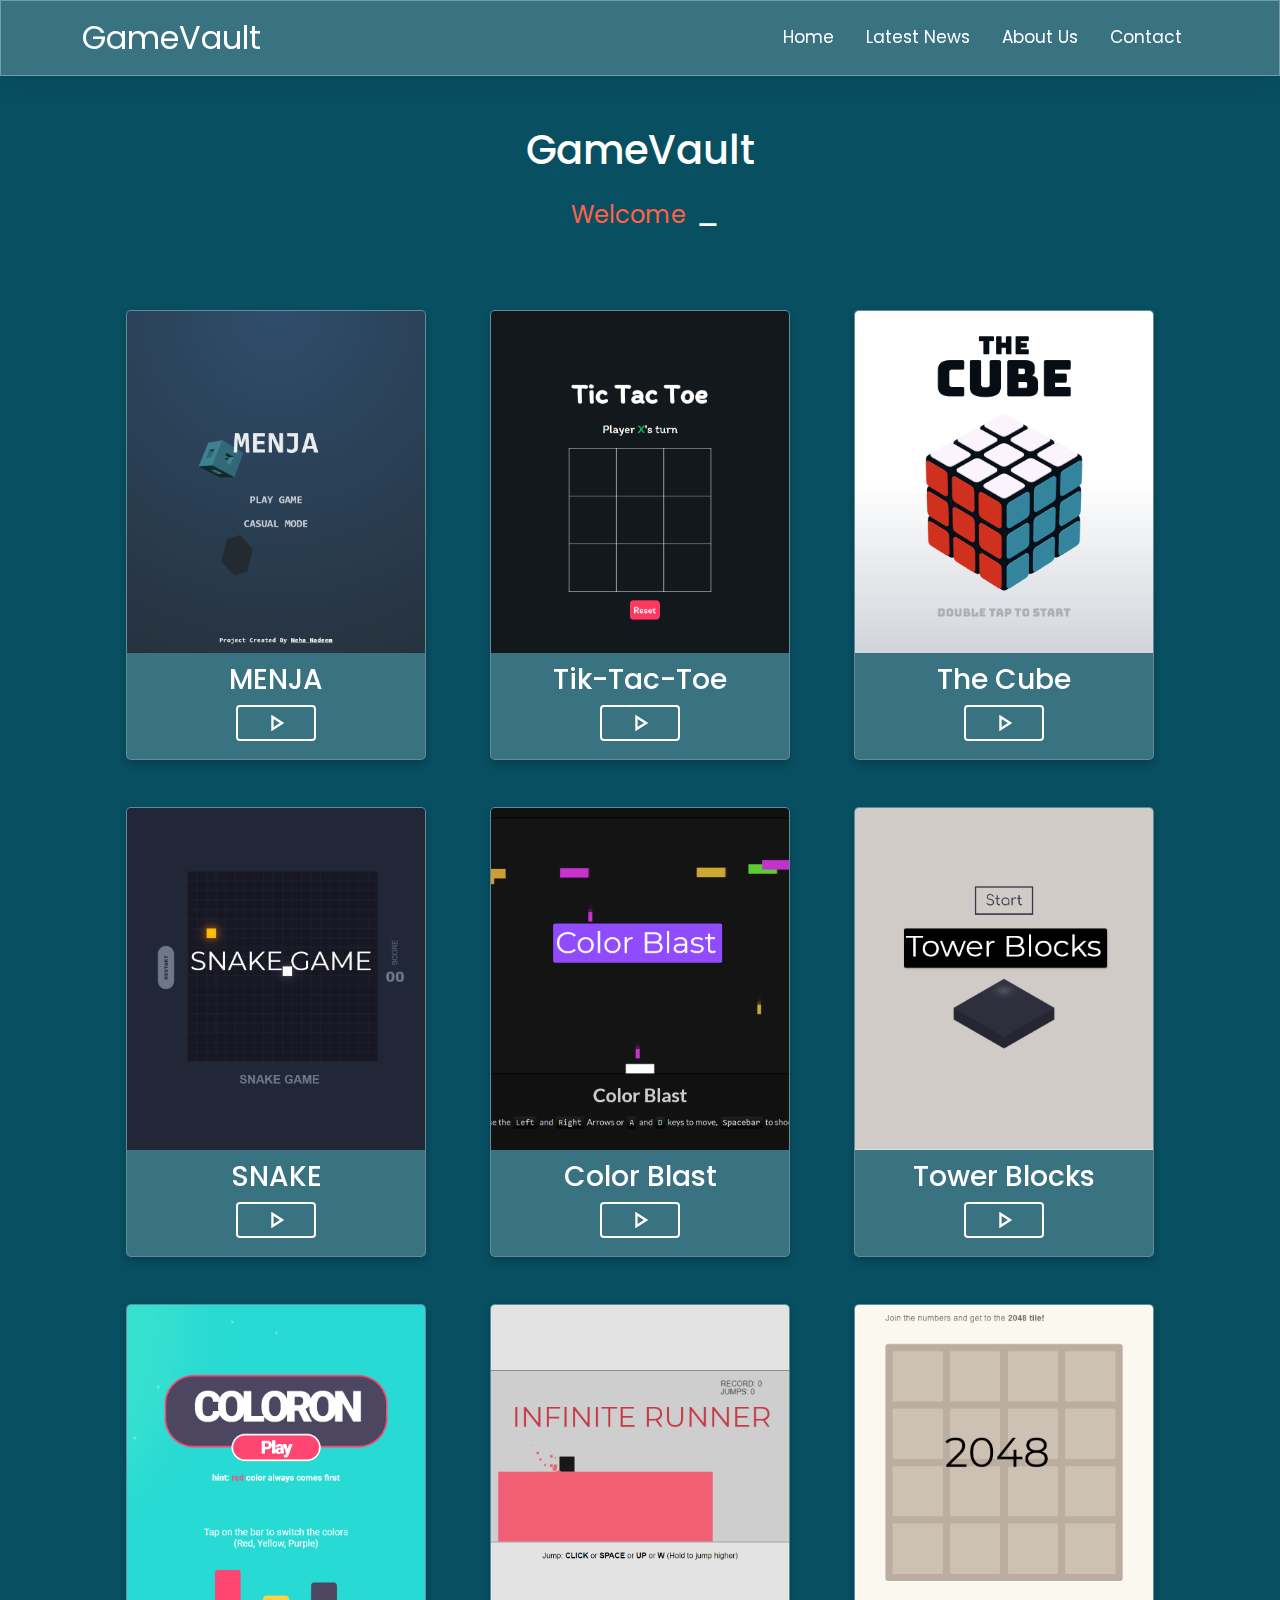
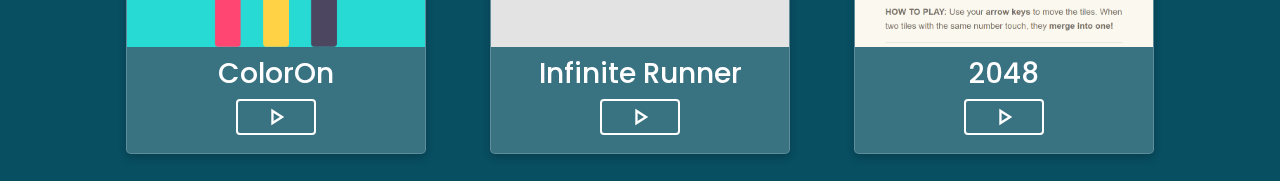
<file: index2.html>
<!DOCTYPE html>
<html>

<head>
    <meta charset="UTF-8">
    <meta http-equiv="X-UA-Compatible" content="IE=edge">
    <meta name="viewport" content="width=device-width, initial-scale=1.0">
    <link href="https://cdn.jsdelivr.net/npm/bootstrap@5.2.3/dist/css/bootstrap.min.css" rel="stylesheet"
        type="text/css" />
    <script src="https://cdn.jsdelivr.net/npm/bootstrap@5.2.3/dist/js/bootstrap.min.js"
        integrity="sha384-cuYeSxntonz0PPNlHhBs68uyIAVpIIOZZ5JqeqvYYIcEL727kskC66kF92t6Xl2V"
        crossorigin="anonymous"></script>
    <link rel="stylesheet"
        href="https://fonts.googleapis.com/css2?family=Material+Symbols+Outlined:opsz,wght,FILL,GRAD@20..48,100..700,0..1,-50..200" />
    <link rel="stylesheet" href="index.css" type="text/css" />
    <link href="https://fonts.googleapis.com/css?family=Nunito:400,600,700,800&display=swap" rel="stylesheet">
    <script src="https://code.jquery.com/jquery-3.2.1.slim.min.js"
        integrity="sha384-KJ3o2DKtIkvYIK3UENzmM7KCkRr/rE9/Qpg6aAZGJwFDMVNA/GpGFF93hXpG5KkN"
        crossorigin="anonymous"></script>
    <script src="https://cdn.jsdelivr.net/npm/popper.js@1.12.9/dist/umd/popper.min.js"
        integrity="sha384-ApNbgh9B+Y1QKtv3Rn7W3mgPxhU9K/ScQsAP7hUibX39j7fakFPskvXusvfa0b4Q"
        crossorigin="anonymous"></script>
    <script src="https://cdn.jsdelivr.net/npm/bootstrap@4.0.0/dist/js/bootstrap.min.js"
        integrity="sha384-JZR6Spejh4U02d8jOt6vLEHfe/JQGiRRSQQxSfFWpi1MquVdAyjUar5+76PVCmYl"
        crossorigin="anonymous"></script>
    <title>GameVault</title>



    <!-- Styling -->

    <style>
        .nav-link:hover {
            text-shadow: 0 8px 10px #4af6ff, 0 0 20px #ffffff, 0 6px 30px #2f7f85, 0 0 40px #61b8befa, 0 0 50px #4ec8d3;


        }
    </style>

</head>

<body>
    <!-- Navbar -->

    <nav class="navbar navbar-expand-md navbar-dark" style="background: rgba(255, 255, 255, 0.2);
    box-shadow: 0 4px 30px rgba(0, 0, 0, 0.1);
    backdrop-filter: blur(5px);
    -webkit-backdrop-filter: blur(5px);
    border: 1px solid rgba(255, 255, 255, 0.3);">
        <div class="container">
            <a class="navbar-brand" href="#" style="color:#fff; font-size: 32px;">GameVault</a>
            <button class="navbar-toggler" type="button" data-toggle="collapse" data-target="#navbarNav"
                aria-controls="navbarNav" aria-expanded="false" aria-label="Toggle navigation">
                <span class="navbar-toggler-icon"></span>
            </button>
            <div class="collapse navbar-collapse" id="navbarNav">
                <ul class="navbar-nav ms-auto">
                    <li class="nav-item active">
                        <a class="nav-link mx-2" href="#" style="color: #fff; font-size: 17px;">Home</a>
                    </li>
                    <li class="nav-item">
                        <a class="nav-link mx-2" href="#" style="color: #fff;font-size: 17px;">Latest News</a>
                    </li>
                    <li class="nav-item">
                        <a class="nav-link mx-2" href="#" style="color: #fff;font-size: 17px;">About Us</a>
                    </li>
                    <li class="nav-item">
                        <a class="nav-link mx-2" href="#" style="color: #fff;font-size: 17px;">Contact</a>
                    </li>
                </ul>
            </div>
        </div>
    </nav>

    <!-- <nav class="navbar navbar-expand-lg py-2 sticky-top" style="background: rgba(255, 255, 255, 0.2);
    box-shadow: 0 4px 30px rgba(0, 0, 0, 0.1);
    backdrop-filter: blur(5px);
    -webkit-backdrop-filter: blur(5px);
    border: 1px solid rgba(255, 255, 255, 0.3);">
        <div class="container">
            <button class="navbar-toggler" type="button" data-toggle="collapse" data-target="#navbarTogglerDemo01"
                aria-controls="navbarTogglerDemo01" aria-expanded="false" aria-label="Toggle navigation">
                <span class="navbar-toggler-icon"></span>
            </button>
            <a class="navbar-brand" href="./index2.html" style="color:#fff; font-size: 32px;">GameVault</a>

            <div class="collapse navbar-collapse" id="navbarTogglerDemo01">
                <ul class="navbar-nav mr-auto mt-2 mt-lg-0 navbar-right" style="margin-left: 50%;">
                    <li class="nav-item active">
                        <a class="nav-link" href="./index2.html" style="color: #fff; font-size: 17px;">Home</a>
                    </li>
                    <li class="nav-item">
                        <a class="nav-link ms-3" href="./Pages/Latest News.html"
                            style="color: #fff;font-size: 17px;">Latest News</a>
                    </li>
                    <li class="nav-item">
                        <a class="nav-link ms-3" href="./Pages/About.html" style="color: #fff;font-size: 17px;">About
                            Us</a>
                    </li>
                    <li class="nav-item">
                        <a class="nav-link ms-3" href="./Pages/Contact.html"
                            style="color: #fff;font-size: 17px;">Contact</a>
                    </li>
                </ul>
            </div>
        </div>
    </nav> -->
    <!-- Navbar End -->
    <div class="container text-center">
        <div class="title text-center">
            <h1 style="font-size: 2.5rem; margin-bottom: 1rem;">GameVault</h1>
            <div class='console-container' style="display: flex; justify-content: center;">
                <span id='text' style="font-size: 20px;"></span>
                <div class='console-underscore' id='console' style="font-size: 2rem;">&#95;</div>
            </div>
        </div>
        <div class="game-library">
            <div class="game-card action text-center">
                <img src="./images/MENJA.png" alt="Game 1">
                <div class="game-info">
                    <h3>MENJA</h3>
                    <button id="gbtn" onclick="window.location.href='./menja/main.html'"
                        class="material-symbols-outlined">
                        play_arrow
                    </button>
                </div>
            </div>
            <div class="game-card action text-center">
                <img src="./images/Tic-Tac-Toe.png" alt="Game 1">
                <div class="game-info">
                    <h3>Tik-Tac-Toe</h3>

                    <button id="gbtn" onclick="window.location.href='./Tik-Tac-Toe/index.html'"
                        class="material-symbols-outlined">
                        play_arrow
                    </button>
                </div>
            </div>
            <div class="game-card action text-center">
                <img src="./images/cube.png" alt="Game 1">
                <div class="game-info">
                    <h3>The Cube</h3>
                    <button id="gbtn" onclick="window.location.href='./the-cube/index.html'"
                        class="material-symbols-outlined">
                        play_arrow
                    </button>
                </div>
            </div>
            <div class="game-card action text-center">
                <img src="./images/Snake-Game.png" alt="Game 1">
                <div class="game-info">
                    <h3>SNAKE</h3>
                    <button id="gbtn" onclick="window.location.href='./Snake Game/main.html'"
                        class="material-symbols-outlined">
                        play_arrow
                    </button>
                </div>
            </div>
            <div class="game-card action text-center">
                <img src="./images/Color-Blast.png" alt="Game 1">
                <div class="game-info">
                    <h3>Color Blast</h3>
                    <button id="gbtn" onclick="window.location.href='./Color Blast/main.html'"
                        class="material-symbols-outlined">
                        play_arrow
                    </button>
                </div>
            </div>
            <div class="game-card action text-center">
                <img src="./images/Tower-Blocks.png" alt="Game 1">
                <div class="game-info">
                    <h3>Tower Blocks</h3>
                    <button id="gbtn" onclick="window.location.href='./Tower Blocks/index.html'"
                        class="material-symbols-outlined">
                        play_arrow
                    </button>
                </div>
            </div>
            <div class="game-card action text-center">
                <img src="./images/COLORON-GAME.png" alt="Game 1">
                <div class="game-info">
                    <h3>ColorOn</h3>
                    <button id="gbtn" onclick="window.location.href='./Color-Game/index.html'"
                        class="material-symbols-outlined">
                        play_arrow
                    </button>
                </div>
            </div>
            <div class="game-card action text-center">
                <img src="./images/Infinite-Runner-game.png" alt="Game 1">
                <div class="game-info">
                    <h3>Infinite Runner</h3>
                    <button id="gbtn" onclick="window.location.href='./Infinite-Runner/index.html'"
                        class="material-symbols-outlined">
                        play_arrow
                    </button>
                </div>
            </div>
            <div class="game-card action text-center">
                <img src="./images/2048-game.png" alt="Game 1">
                <div class="game-info">
                    <h3>2048</h3>
                    <button id="gbtn" onclick="window.location.href='./2048/index.html'"
                        class="material-symbols-outlined">
                        play_arrow
                    </button>
                </div>
            </div>
        </div>
    </div>

</body>


<script>

    // function([string1, string2],target id,[color1,color2])    
    consoleText(['Welcome To GameVault', 'Where Gamers Unite', 'Explore the Boundless World of Gaming.'], 'text', ['tomato', 'white', 'lightblue']);

    function consoleText(words, id, colors) {
        if (colors === undefined) colors = ['#fff'];
        var visible = true;
        var con = document.getElementById('console');
        var letterCount = 1;
        var x = 1;
        var waiting = false;
        var target = document.getElementById(id)
        target.setAttribute('style', 'color:' + colors[0])
        window.setInterval(function () {

            if (letterCount === 0 && waiting === false) {
                waiting = true;
                target.innerHTML = words[0].substring(0, letterCount)
                window.setTimeout(function () {
                    var usedColor = colors.shift();
                    colors.push(usedColor);
                    var usedWord = words.shift();
                    words.push(usedWord);
                    x = 1;
                    target.setAttribute('style', 'color:' + colors[0])
                    letterCount += x;
                    waiting = false;
                }, 1000)
            } else if (letterCount === words[0].length + 1 && waiting === false) {
                waiting = true;
                window.setTimeout(function () {
                    x = -1;
                    letterCount += x;
                    waiting = false;
                }, 1000)
            } else if (waiting === false) {
                target.innerHTML = words[0].substring(0, letterCount)
                letterCount += x;
            }
        }, 120)
        window.setInterval(function () {
            if (visible === true) {
                con.className = 'console-underscore hidden'
                visible = false;

            } else {
                con.className = 'console-underscore'

                visible = true;
            }
        }, 400)
    }


    // Form Code 

    const loginPopup = document.querySelector(".login-popup");
    // const close = document.querySelector("#close");


    window.addEventListener("load", function () {

        showPopup();
        // setTimeout(function(){
        //   loginPopup.classList.add("show");
        // },5000)

    })

    function showPopup() {
        const timeLimit = 1 // seconds;
        let i = 0;
        const timer = setInterval(function () {
            i++;
            if (i == timeLimit) {
                clearInterval(timer);
                loginPopup.classList.add("show");
            }
            console.log(i)
        }, 1000);
    }


    close.addEventListener("click", function () {
        loginPopup.classList.remove("show");
    })

</script>

<script type="text/javascript" src="script.js"></script>

</html>
</file>
<file: index.css>
@import url('https://fonts.googleapis.com/css2?family=Poppins:wght@300;400&display=swap');

/* Add styles for the body background color */
body {
    background-color: rgba(8, 79, 98);
    font-family: 'Poppins', sans-serif;
}

/* Add styles for the game genre */
.action,
.adventure,
.rpg {
    /* From https://css.glass */
    background: rgba(255, 255, 255, 0.2);
    border-radius: 16px;
    box-shadow: 0 4px 30px rgba(0, 0, 0, 0.1);
    backdrop-filter: blur(5px);
    -webkit-backdrop-filter: blur(5px);
    border: 1px solid rgba(255, 255, 255, 0.2);
}

/* Add styles for the game cards */
.game-card {
    width: 300px;
    height: 450px;
    box-shadow: 0 4px 8px 0 rgba(0, 0, 0, 0.2);
    transition: 0.3s;
    border-radius: 5px;
    overflow: hidden;
    margin: 20px 30px;
    display: inline-block;
    position: relative;
    color: white;
    padding-bottom: 20px;
    /* transition: all .2s ease-in-out; */
}

/* Add styles for the game card image */
.game-card img {
    width: 100%;
    height: 80%;
    object-fit: cover;
}

/* Add hover effect for the game cards */
.game-card:hover {
    box-shadow: 0 12px 26px 0 rgba(19, 169, 206, 0.6);
    /* transform: scale(1.1); */

}

.game-info {
    margin: 10px;
}

#gbtn {

    border-radius: 4px;
    border: 2px solid white;
    background: transparent;
    margin: 0;
    transition: all .2s ease-in-out;
    width: 80px;
}

#gbtn:hover {
    background-color: rgba(255, 255, 255, 0.849);

    color: black;

}

.material-symbols-outlined {
    font-size: 28px;
    color: rgba(255, 255, 255);
    padding: 2px 22px;

}

.material-symbols-outlined :hover {
    background-color: white;
}

.title {
    margin: 50px 0;
    color: white;
}



.hidden {
    opacity: 0;
}

.console-container {
    font-size: 20px;
    text-align: center;
    height: 50px;
    max-width: 600px;
    width: 90%;
    display: block;
    color: white;
    position: relative;
    margin: auto;
}

.console-underscore {
    display: inline-block;
    position: relative;
    top: -0.14em;
    left: 10px;
}



/* Form Styling */

.login-popup {
    position: fixed;
    left: 0;
    top: 0;
    width: 100%;
    height: 100%;
    z-index: 1099;
    visibility: hidden;
    opacity: 0;
    transition: all 1s ease;

}

.login-popup.show {
    visibility: visible;
    opacity: 1;
    box-shadow: 0 12px 26px 0 rgba(19, 169, 206, 0.6);
}

.login-popup .box {
    /* background: rgba(255, 255, 255, 0.2); */
    border-radius: 16px;
    /* box-shadow: 0 4px 30px rgba(0, 0, 0, 0.1); */
    box-shadow: 0 12px 26px 0 rgba(19, 169, 206, 0.6);
    backdrop-filter: blur(5px);
    -webkit-backdrop-filter: blur(5px);
    border: 1px solid rgba(255, 255, 255, 0.3);
    /* width: 750px; */
    overflow: hidden;
    position: relative;
    width: 900px;
    height: 550px;
    /* background: #fff;
    box-shadow: 0 19px 38px rgba(0, 0, 0, 0.30), 0 15px 12px rgba(0, 0, 0, 0.22); */
    position: absolute;
    left: 50%;
    top: 50%;
    transform: translate(-50%, -50%);
    display: flex;
    flex-wrap: wrap;
    opacity: 0;
    margin-left: 50px;
    transition: all 1s ease;

    background: rgba(255, 255, 255, 0.2);
    border-radius: 16px;
    box-shadow: 0 4px 30px rgba(0, 0, 0, 0.1);
    backdrop-filter: blur(5px);
    -webkit-backdrop-filter: blur(5px);
    border: 1px solid rgba(255, 255, 255, 0.3);

}

.login-popup.show .box {
    opacity: 1;
    margin-left: 0;
    box-sizing: border-box;
    font-family: 'Nunito', sans-serif;
}

.login-popup .box .img-area {
    flex: 0 0 50%;
    max-width: 50%;
    position: relative;
    overflow: hidden;
    padding: 30px;
    display: flex;
    align-items: center;
    justify-content: center;
}

.login-popup .box .img-area h1 {
    font-size: 30px;
    color: #fff;
}

.login-popup .box .img-area .img {
    position: absolute;
    left: 0;
    top: 0;
    width: 100%;
    height: 100%;
    background-image: url('img/bg.jpg');
    background-size: cover;
    background-position: center;
    animation: zoomInOut 7s linear infinite;
    z-index: -1;

}

@keyframes zoomInOut {

    0%,
    100% {
        transform: scale(1);
    }

    50% {
        transform: scale(1.1);
    }
}

.login-popup .box .form {
    flex: 0 0 50%;
    /* max-width: 50%; */
    padding: 40px 30px;
}

.login-popup .box .form h1 {
    color: #fff;
    font-size: 30px;
    margin: 0 0 30px;
}

.login-popup .box .form .form-control {
    height: 45px;
    margin-bottom: 30px;
    width: 100%;
    border: none;
    border-bottom: 1px solid #cccccc;
    font-size: 15px;
    color: #000000;
}

.login-popup .box .form .form-control:focus {
    outline: none;
}

.login-popup .box .form label {
    font-size: 15px;
    color: #555555;
}

.login-popup .box .form .btn {
    width: 100%;
    background-color: #1babb6ae;
    margin-top: 10px;
    height: 45px;
    border: none;
    border-radius: 25px;
    font-size: 15px;
    text-transform: uppercase;
    color: #ffffff;
    cursor: pointer;
}

.login-popup .box .form .btn:focus {
    outline: none;
}

.login-popup .box .form .close {
    position: absolute;
    right: 10px;
    top: 0px;
    font-size: 30px;
    cursor: pointer;
}




/* Second Form Code  */




input,
button {
    border: none;
    outline: none;
    background: none;
}

.cont {
    overflow: hidden;
    position: relative;
    width: 900px;
    height: 550px;
    /* background: #fff;
    box-shadow: 0 19px 38px rgba(0, 0, 0, 0.30), 0 15px 12px rgba(0, 0, 0, 0.22); */
    background: rgba(255, 255, 255, 0.2);
    border-radius: 16px;
    box-shadow: 0 4px 30px rgba(0, 0, 0, 0.1);
    backdrop-filter: blur(5px);
    -webkit-backdrop-filter: blur(5px);
    border: 1px solid rgba(255, 255, 255, 0.3);
}

.form {
    position: relative;
    width: 640px;
    height: 100%;
    padding: 50px 30px;
    -webkit-transition: -webkit-transform 1.2s ease-in-out;
    transition: -webkit-transform 1.2s ease-in-out;
    transition: transform 1.2s ease-in-out;
    transition: transform 1.2s ease-in-out, -webkit-transform 1.2s ease-in-out;
}

h2 {
    width: 100%;
    font-size: 30px;
    text-align: center;
    color: #fff;
    font-weight: 400;
}

label {
    display: block;
    width: 260px;
    margin: 25px auto 0;
    text-align: center;
}

label span {
    font-size: 14px;
    font-weight: 600;
    color: #fff;
    text-transform: uppercase;
}

input {
    display: block;
    width: 100%;
    margin-top: 5px;
    font-size: 16px;
    padding-bottom: 5px;
    border-bottom: 1px solid rgba(255, 255, 255);
    text-align: center;
    font-family: 'Nunito', sans-serif;
    color: #fff;
}


#button {
    display: block;
    margin: 0 auto;
    width: 260px;
    height: 36px;
    border-radius: 30px;
    color: #fff;
    font-size: 15px;
    cursor: pointer;
}

.submit {
    margin-top: 40px;
    margin-bottom: 30px;
    text-transform: uppercase;
    font-weight: 600;
    font-family: 'Nunito', sans-serif;
    background: -webkit-linear-gradient(left, #1babb6ae, #b224ef);
}

.submit:hover {
    background: -webkit-linear-gradient(left, #b224ef, #1babb6ae);
}

.forgot-pass {
    margin-top: 15px;
    text-align: center;
    font-size: 14px;
    font-weight: 600;
    color: #fff;
    cursor: pointer;
}

.forgot-pass:hover {
    color: #68f5ffae;
}

.social-media {
    width: 100%;
    text-align: center;
    margin-top: 20px;
}

.social-media ul {
    list-style: none;
}

.social-media ul li {
    display: inline-block;
    cursor: pointer;
    margin: 25px 15px;
}

.social-media img {
    width: 40px;
    height: 40px;
}

.sub-cont {
    overflow: hidden;
    position: absolute;
    left: 640px;
    top: 0;
    width: 900px;
    height: 100%;
    padding-left: 260px;
    /* background: #fff; */
    -webkit-transition: -webkit-transform 1.2s ease-in-out;
    transition: -webkit-transform 1.2s ease-in-out;
    transition: transform 1.2s ease-in-out;
}

.cont.s-signup .sub-cont {
    -webkit-transform: translate3d(-640px, 0, 0);
    transform: translate3d(-640px, 0, 0);
}

.img {
    overflow: hidden;
    z-index: 2;
    position: absolute;
    left: 0;
    top: 0;
    width: 260px;
    height: 100%;
    padding-top: 360px;
}

.img:before {
    content: '';
    position: absolute;
    right: 0;
    top: 0;
    width: 900px;
    height: 100%;
    background-image: url(images/2.jpg);
    background-size: cover;
    transition: -webkit-transform 1.2s ease-in-out;
    transition: transform 1.2s ease-in-out, -webkit-transform 1.2s ease-in-out;
}

.img:after {
    content: '';
    position: absolute;
    left: 0;
    top: 0;
    width: 100%;
    height: 100%;
    background: rgba(0, 0, 0, 0.3);
}

.cont.s-signup .img:before {
    -webkit-transform: translate3d(640px, 0, 0);
    transform: translate3d(640px, 0, 0);
}

.img-text {
    z-index: 2;
    position: absolute;
    left: 0;
    top: 50px;
    width: 100%;
    padding: 0 20px;
    text-align: center;
    color: #fff;
    -webkit-transition: -webkit-transform 1.2s ease-in-out;
    transition: -webkit-transform 1.2s ease-in-out;
    transition: transform 1.2s ease-in-out, -webkit-transform 1.2s ease-in-out;
}

.img-text h2 {
    margin-bottom: 10px;
    font-weight: normal;
}

.img-text p {
    font-size: 14px;
    line-height: 1.5;
}

.cont.s-signup .img-text.m-up {
    -webkit-transform: translateX(520px);
    transform: translateX(520px);
}

.img-text.m-in {
    -webkit-transform: translateX(-520px);
    transform: translateX(-520px);
}

.cont.s-signup .img-text.m-in {
    -webkit-transform: translateX(0);
    transform: translateX(0);
}


.sign-in {
    padding-top: 65px;
    -webkit-transition-timing-function: ease-out;
    transition-timing-function: ease-out;
}

.cont.s-signup .sign-in {
    -webkit-transition-timing-function: ease-in-out;
    transition-timing-function: ease-in-out;
    -webkit-transition-duration: 1.2s;
    transition-duration: 1.2s;
    -webkit-transform: translate3d(640px, 0, 0);
    transform: translate3d(705px, 0, 0);
}

.img-btn {
    overflow: hidden;
    z-index: 2;
    position: relative;
    width: 100px;
    height: 36px;
    margin: 0 auto;
    background: transparent;
    color: #fff;
    text-transform: uppercase;
    font-size: 15px;
    cursor: pointer;
}

.img-btn:after {
    content: '';
    z-index: 2;
    position: absolute;
    left: 0;
    top: 0;
    width: 100%;
    height: 100%;
    border: 2px solid #fff;
    border-radius: 30px;
}

.img-btn span {
    position: absolute;
    left: 0;
    top: 0;
    display: -webkit-box;
    display: flex;
    -webkit-box-pack: center;
    justify-content: center;
    align-items: center;
    width: 100%;
    height: 100%;
    -webkit-transition: -webkit-transform 1.2s;
    transition: -webkit-transform 1.2s;
    transition: transform 1.2s;
    transition: transform 1.2s, -webkit-transform 1.2s;
    ;
}

.img-btn span.m-in {
    -webkit-transform: translateY(-72px);
    transform: translateY(-72px);
}

.cont.s-signup .img-btn span.m-in {
    -webkit-transform: translateY(0);
    transform: translateY(0);
}

.cont.s-signup .img-btn span.m-up {
    -webkit-transform: translateY(72px);
    transform: translateY(72px);
}

.sign-up {
    -webkit-transform: translate3d(-900px, 0, 0);
    transform: translate3d(-900px, 0, 0);
}

.cont.s-signup .sign-up {
    -webkit-transform: translate3d(0, 0, 0);
    transform: translate3d(0, 0, 0);
}


.container {
    width: 100%;
    overflow-x: hidden;
}

@media (min-width: 280px) {
    .game-library .col-md-4 {
        flex: 0 0 100%;
        max-width: 100%;
    }
}

/* Small devices (phones, 576px and up) */
@media (min-width: 576px) {
    .title h1 {
        font-size: 1rem;
        margin-bottom: 0.5rem;
    }

    .console-container {
        flex-direction: column;
        align-items: center;
    }

    .console-container span,
    .console-underscore {
        font-size: 0.5rem;
    }
}

/* Medium devices (tablets, 768px and up) */
@media (min-width: 768px) {
    .title h1 {
        font-size: 2rem;
        margin-bottom: 1rem;
    }

    .console-container span,
    .console-underscore {
        font-size: 1.5rem;
    }

    .game-library .col-md-4 {
        flex: 0 0 30%;
        max-width: 50%;

    }
}

/* Large devices (desktops, 992px and up) */
@media (min-width: 992px) {
    .title h1 {
        font-size: 4rem;
        margin-bottom: 1rem;
    }

    .console-container {
        flex-direction: row;
        font-size: 20px;
    }
}

/*responsive*/
@media(max-width: 767px) {
    .login-popup .box {
        width: calc(100% - 30px);
    }

    .login-popup .box .img-area {
        display: none;
    }

    .login-popup .box .form {
        flex: 0 0 100%;
        max-width: 100%;
    }

    .footer>div {
        font-size: 12px;
        padding: 8px;
    }
}
</file>
<file: Tik-Tac-Toe/style.css>
* {
    padding: 0;
    margin: 0;
    font-family: 'Itim', cursive;
}

.background {
    background-color: #12181B;
    height: 100vh;
    padding-top: 1px;
}

.title {
    color: white;
    text-align: center;
    font-size: 40px;
    margin-top: 10%;
}

.display {
    color: white;
    font-size: 25px;
    text-align: center;
    margin-top: 1em;
    margin-bottom: 1em;
}

.hide {
    display: none;
}

.container {
    margin: 0 auto;
    display: grid;
    grid-template-columns: 33% 33% 33%;
    grid-template-rows: 33% 33% 33%;
    max-width: 300px;

}

.tile {
    border: 1px solid white;
    min-width: 100px;
    min-height: 100px;
    display: flex;
    justify-content: center;
    align-items: center;
    font-size: 50px;
    cursor: pointer;
}

.playerX {
    color: #09C372;
}

.playerO {
    color: #498AFB;
}

.controls {
    display: flex;
    flex-direction: row;
    justify-content: center;
    align-items: center;
    margin-top: 1em;
}

.controls button {
    color: white;
    padding: 8px;
    border-radius: 8px;
    border: none;
    font-size: 20px;
    margin-left: 1em;
    cursor: pointer;
}

.restart {
    background-color: #498AFB;
}

#reset {
    background-color: #FF3860;
}
</file>
<file: contact.css>
#name,
#email,
#subject,
#message,
input {
    margin: 10px 0;
    border: none;
    background: rgba(255, 255, 255, 0.2);
    box-shadow: 0 4px 30px rgba(0, 0, 0, 0.1);
    backdrop-filter: blur(5px);
    -webkit-backdrop-filter: blur(5px);
    border: 1px solid rgba(255, 255, 255, 0.3);
    color: #fff;
    padding: 5px 60% 5px 10px;
    text-align: justify;
    border-radius: 0;
}


input::-webkit-input-placeholder,
#name::-webkit-input-placeholder,
#email::-webkit-input-placeholder,
#subject::-webkit-input-placeholder,
#message::-webkit-input-placeholder {
    color: #fff;

}

.field:focus {
    border: 2px solid #1babba;
}

textarea {
    margin: 10px 0;
    border: none;
    background: rgba(255, 255, 255, 0.2);
    box-shadow: 0 4px 30px rgba(0, 0, 0, 0.1);
    backdrop-filter: blur(5px);
    -webkit-backdrop-filter: blur(5px);
    border: 1px solid rgba(255, 255, 255, 0.3);
    color: #fff;
    padding: 5px 60% 5px 10px;
}

textarea::-webkit-input-placeholder {
    color: #fff;
}

.btn {
    border: 2px solid #fff;
    color: #fff;
    margin: 15px 0 80% 0;
    background: rgba(255, 255, 255, 0.2);
    box-shadow: 0 4px 30px rgba(0, 0, 0, 0.1);
    backdrop-filter: blur(5px);
    -webkit-backdrop-filter: blur(5px);
    border: 1px solid rgba(255, 255, 255, 0.3);
    border-radius: 0;
}

.btn:hover {
    border: 2px solid #fff;
    background: rgba(248, 244, 244, 0.3);
    box-shadow: 0 4px 30px rgba(0, 0, 0, 0.1);
    backdrop-filter: blur(5px);
    -webkit-backdrop-filter: blur(5px);
    border: 1px solid rgba(255, 255, 255, 0.3);

}

@media(max-width: 767px) {
   
    .btn
    {
        margin: 15px 0 30% 0;
    }
}
</file>
